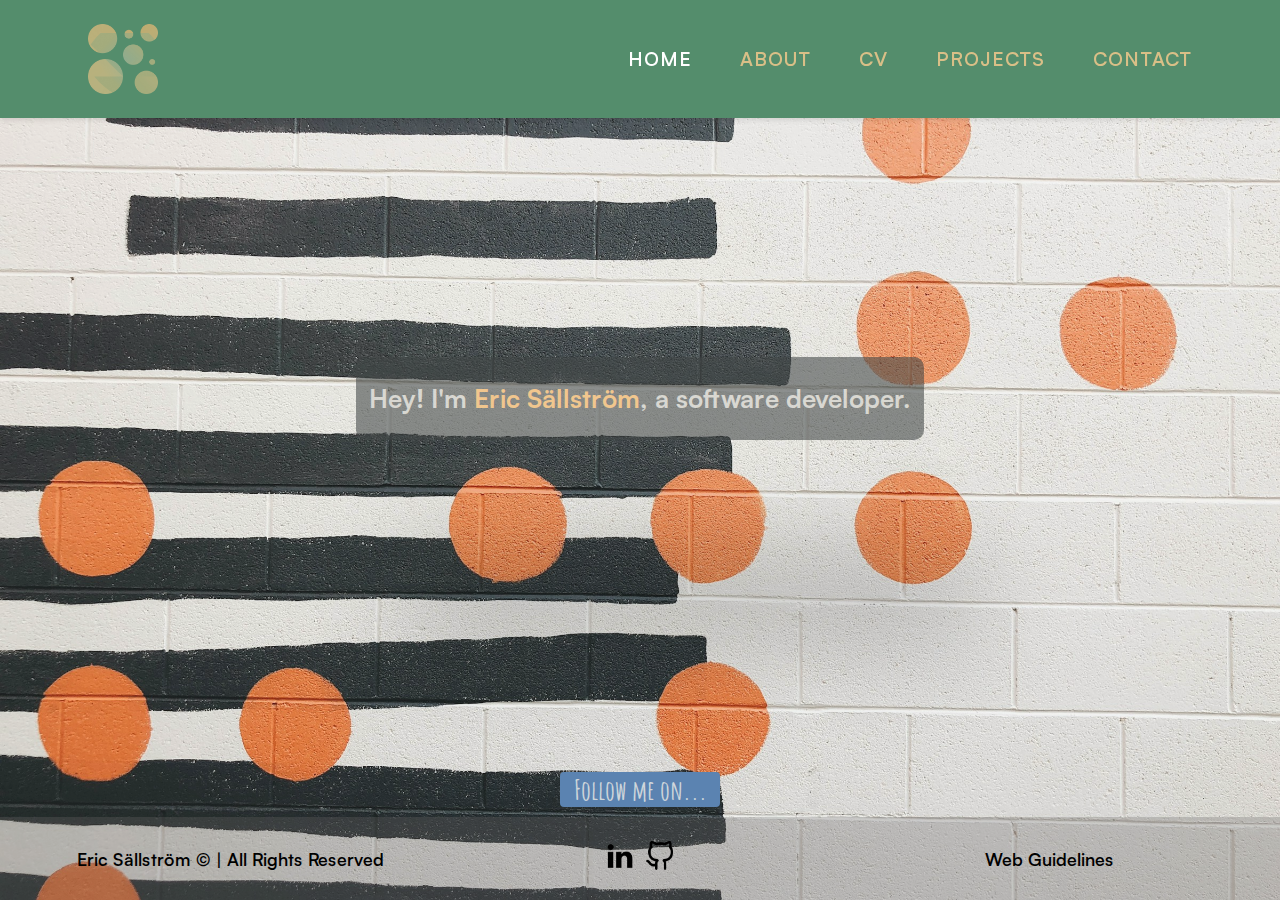
<file: index.html>
<!DOCTYPE html>
<html lang="en">
<head>
    <meta charset="UTF-8">
    <meta name="viewport" content="width=device-width, initial-scale=1.0">
    <link rel="preconnect" href="https://fonts.googleapis.com">
    <link rel="preconnect" href="https://fonts.gstatic.com" crossorigin>
    <link href="https://fonts.googleapis.com/css2?family=Roboto+Mono&display=swap" rel="stylesheet">    
    <link href="https://fonts.googleapis.com/css2?family=Montserrat:wght@500&display=swap" rel="stylesheet">
    <link href="https://fonts.googleapis.com/css2?family=Material+Icons" rel="stylesheet">
    <link rel="stylesheet" href="https://fonts.googleapis.com/css2?family=Material+Symbols+Outlined:opsz,wght,FILL,GRAD@24,400,0,0">
    <link href="https://fonts.googleapis.com/css2?family=Amatic+SC:wght@400;700&family=Nanum+Pen+Script&display=swap" rel="stylesheet">        
    <link rel="stylesheet" type="text/css" href="css/home-style.css">
    <link rel="stylesheet" type="text/css" href="css/header&footer-style.css">
    <title>Eric Sällström - Software Developer</title>   
</head>
<body>
    <div class="wrapper">
        <header>
            <nav id="nav-menu">        
                <ul class="navbar">
                    <li><a href="/index.html"><img class="logo" src="/images/LogoEric5.jpg" alt="Logo"></a></li>
                    <li class="nav-item hideOnMobile"><a class="menu-choice-open" href="/index.html">Home</a></li>
                    <li class="nav-item hideOnMobile"><a href="/about.html">About</a></li>
                    <li class="nav-item hideOnMobile"><a href="/cv.html">CV</a></li>
                    <li class="nav-item hideOnMobile"><a href="/projects.html">Projects</a></li>
                    <li class="nav-item hideOnMobile"><a href="/contact.html">Contact</a></li>
                    <li class="hideOnDesktop" onclick=showSideBar()><a href="#"><i class="material-icons">menu</i></a></li>                
                </ul>
                <ul class="sidebar">
                    <li onclick=closeSideBar()><a href="#"><i class="material-icons">close</i></a></li>                  
                    <li class="nav-item"><a class="menu-choice-open" href="/index.html">Home</a></li>
                    <li class="nav-item"><a href="/about.html">About</a></li>
                    <li class="nav-item"><a href="/cv.html">CV</a></li>
                    <li class="nav-item"><a href="/projects.html">Projects</a></li>
                    <li class="nav-item"><a href="/contact.html">Contact</a></li>
                </ul>
            </nav>
        </header>
    
        <main>            
            <section>
                <h1>Hey! I'm <span>Eric Sällström</span>, a software developer.</h1>                                             
            </section>                   
        </main>
    </div>

    <h2 class="social-media-text">Follow me on...<span class="material-symbols-outlined arrow">arrow_downward</span></h2>

    <footer>         
        <div class="name-copyright">
            <p>Eric Sällström © <span class="hideOnMobile">| All Rights Reserved</span></p>
        </div>  
        <div class="social-links">            
            <a href="https://www.linkedin.com/in/eric-s%C3%A4llstr%C3%B6m-aa58a9231/" target="_blank">
                <img class="social-link" src="icons/linkedin-icon.png" alt="LinkedIn link">
            </a>
            <a href="https://github.com/ericsallstrom" target="_blank">
                <img class="social-link" src="icons/github-icon.png" alt="GitHub link">
            </a>
        </div>                   
        <div class="web-guidelines">
            <a href="https://www.digg.se/webbriktlinjer/alla-webbriktlinjer" target="_blank">Web Guidelines</a>
        </div>             
    </footer>

    <script src="script.js"></script>
</body>
</html>
</file>
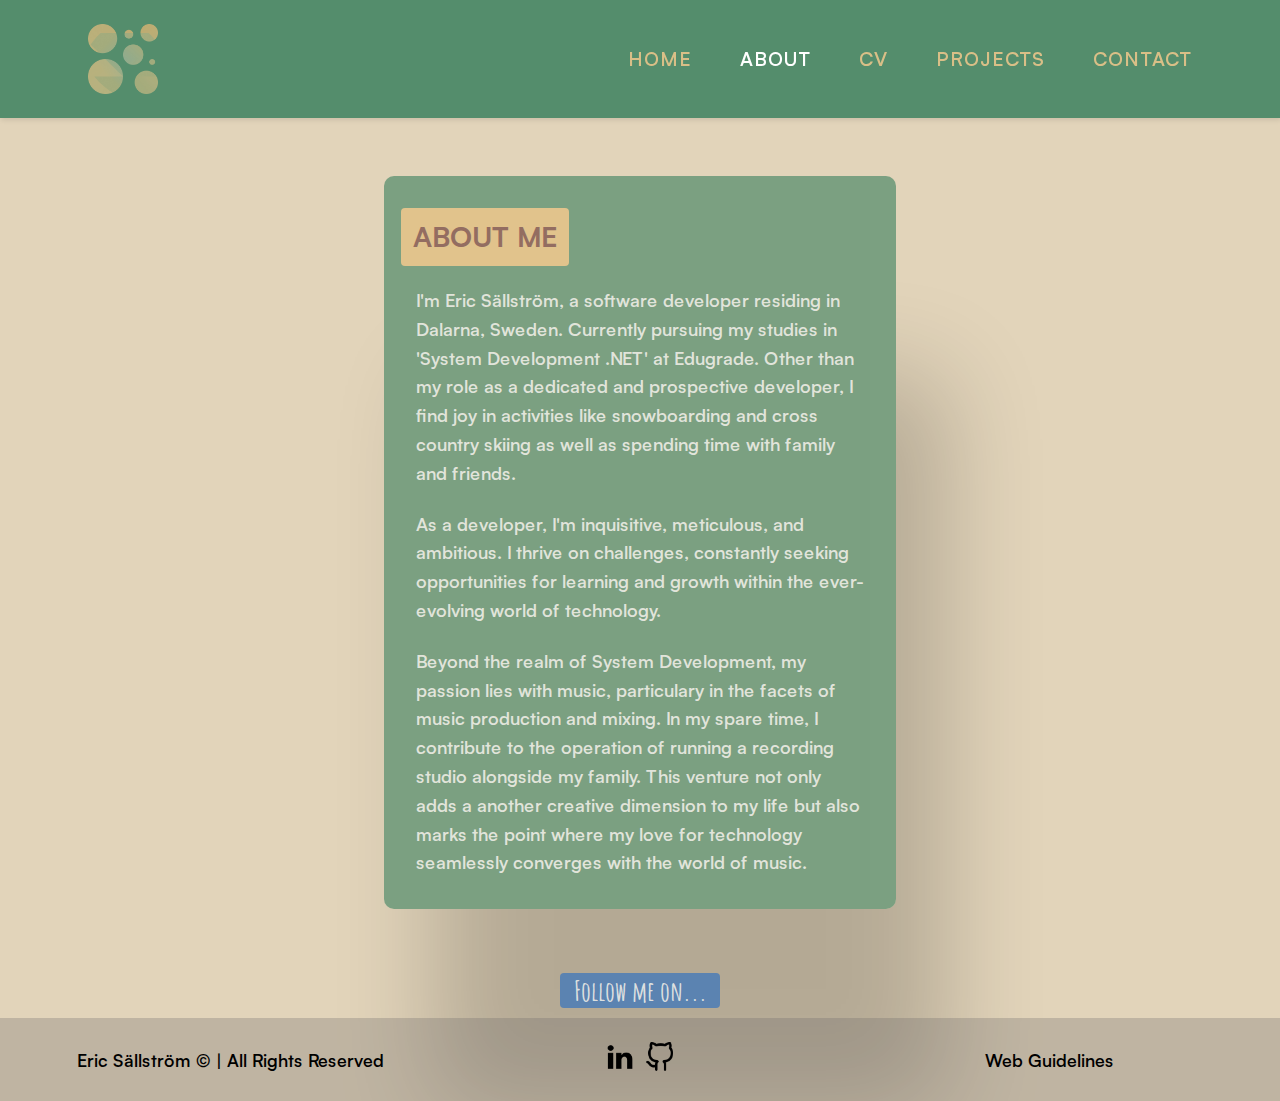
<file: about.html>
<!DOCTYPE html>
<html lang="en">
<head>
    <meta charset="UTF-8">
    <meta name="viewport" content="width=device-width, initial-scale=1.0">
    <link rel="preconnect" href="https://fonts.googleapis.com">
    <link rel="preconnect" href="https://fonts.gstatic.com" crossorigin>
    <link href="https://fonts.googleapis.com/css2?family=Roboto+Mono&display=swap" rel="stylesheet">    
    <link href="https://fonts.googleapis.com/css2?family=Montserrat:wght@500&display=swap" rel="stylesheet">
    <link href="https://fonts.googleapis.com/css2?family=Material+Icons" rel="stylesheet"> 
    <link rel="stylesheet" href="https://fonts.googleapis.com/css2?family=Material+Symbols+Outlined:opsz,wght,FILL,GRAD@24,400,0,0">   
    <link href="https://fonts.googleapis.com/css2?family=Amatic+SC:wght@400;700&family=Nanum+Pen+Script&display=swap" rel="stylesheet">        
    <link rel="stylesheet" type="text/css" href="css/about-style.css">
    <link rel="stylesheet" type="text/css" href="css/header&footer-style.css">
    <title>Eric Sällström - Software Developer</title>    
</head>
<body>
    <div class="wrapper">
        <header>
            <nav id="nav-menu">        
                <ul class="navbar">
                    <li><a href="/index.html"><img class="logo" src="/images/LogoEric5.jpg" alt="Logo"></a></li>
                    <li class="nav-item hideOnMobile"><a href="/index.html">Home</a></li>
                    <li class="nav-item hideOnMobile"><a class="menu-choice-open" href="/about.html">About</a></li>
                    <li class="nav-item hideOnMobile"><a href="/cv.html">CV</a></li>
                    <li class="nav-item hideOnMobile"><a href="/projects.html">Projects</a></li>
                    <li class="nav-item hideOnMobile"><a href="/contact.html">Contact</a></li>
                    <li class="hideOnDesktop" onclick=showSideBar()><a href="#"><i class="material-icons">menu</i></a></li>                
                </ul>
                <ul class="sidebar">
                    <li onclick=closeSideBar()><a href="#"><i class="material-icons">close</i></a></li>                  
                    <li class="nav-item"><a href="/index.html">Home</a></li>
                    <li class="nav-item"><a class="menu-choice-open" href="/about.html">About</a></li>
                    <li class="nav-item"><a href="/cv.html">CV</a></li>
                    <li class="nav-item"><a href="/projects.html">Projects</a></li>
                    <li class="nav-item"><a href="/contact.html">Contact</a></li>                    
                </ul>
            </nav>
        </header>
        
        <main>         
            <section class="about-section">            
                <h2 class="about-me-title">About me</h2>
                <p>             
                    I'm Eric Sällström, a software developer residing in Dalarna, Sweden. Currently pursuing my studies in
                    'System Development .NET' at Edugrade. Other than my role as a dedicated and prospective developer, I find joy 
                    in activities like snowboarding and cross country skiing as well as spending time with family and friends. 
                </p>  
                <br>           
                <p>
                    As a developer, I'm inquisitive, meticulous, and ambitious. I thrive on challenges, constantly 
                    seeking opportunities for learning and growth within the ever-evolving world of technology.
                </p>  
                <br>        
                <p>
                    Beyond the realm of System Development, my passion lies with music, particulary in the facets of music production and mixing. In 
                    my spare time, I contribute to the operation of running a recording studio alongside my family. This venture not only adds a another
                    creative dimension to my life but also marks the point where my love for technology seamlessly converges with the world of music.
                </p>
            </section>                        
        </main>
    </div>
  
    <h2 class="social-media-text">Follow me on...<span class="material-symbols-outlined arrow">arrow_downward</span></h2>

    <footer>         
        <div class="name-copyright">
            <p>Eric Sällström © <span class="hideOnMobile">| All Rights Reserved</span></p>
        </div>  
        <div class="social-links">            
            <a href="https://www.linkedin.com/in/eric-s%C3%A4llstr%C3%B6m-aa58a9231/" target="_blank">
                <img class="social-link" src="icons/linkedin-icon.png" alt="LinkedIn link">
            </a>
            <a href="https://github.com/ericsallstrom" target="_blank">
                <img class="social-link" src="icons/github-icon.png" alt="GitHub link">
            </a>
        </div>                   
        <div class="web-guidelines">
            <a href="https://www.digg.se/webbriktlinjer/alla-webbriktlinjer" target="_blank">Web Guidelines</a>
        </div>             
    </footer>

    <script src="script.js"></script>
</body>
</html>
</file>
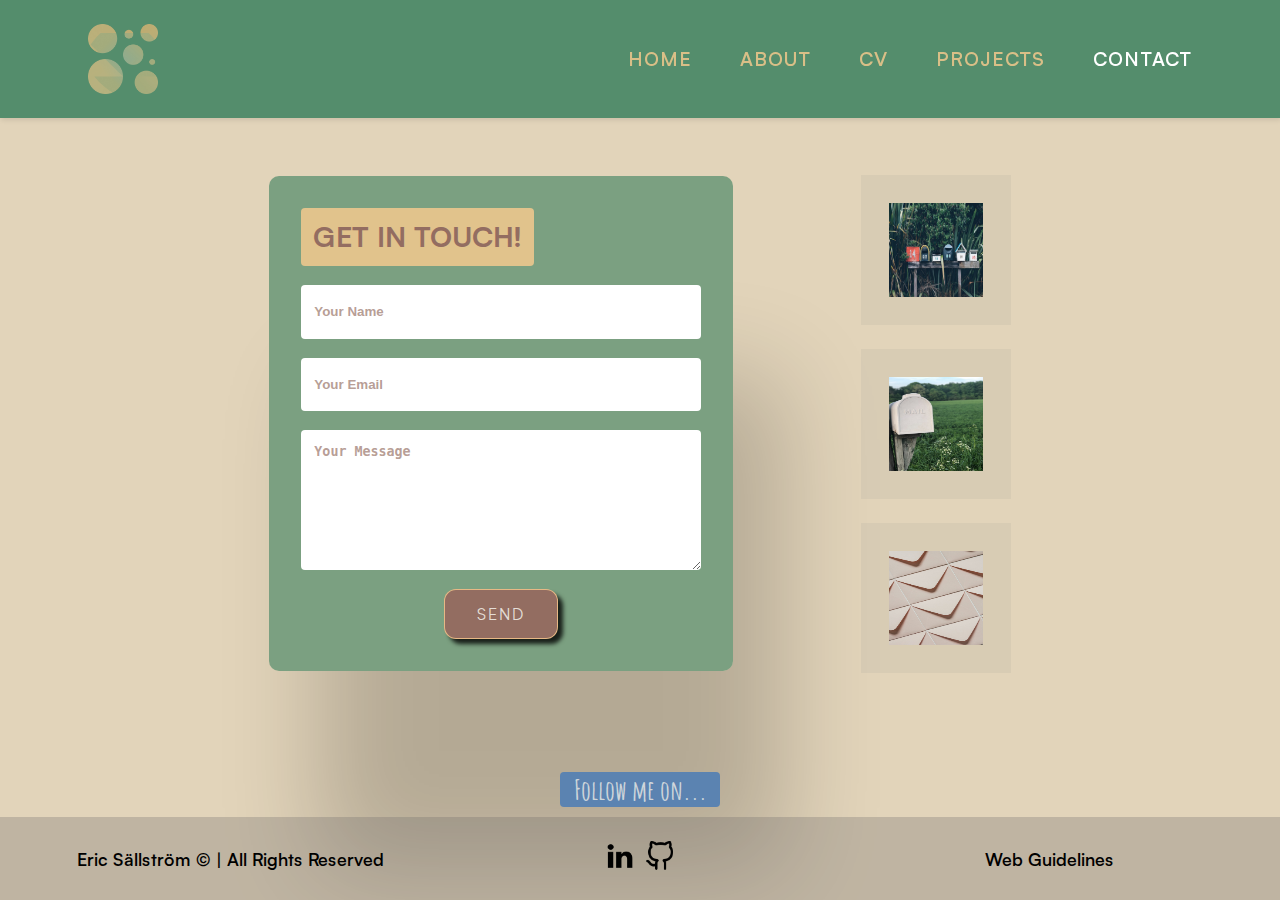
<file: contact.html>
<!DOCTYPE html>
<html lang="en">
<head>
    <meta charset="UTF-8">
    <meta name="viewport" content="width=device-width, initial-scale=1.0">
    <link rel="preconnect" href="https://fonts.googleapis.com">
    <link rel="preconnect" href="https://fonts.gstatic.com" crossorigin>
    <link href="https://fonts.googleapis.com/css2?family=Roboto+Mono&display=swap" rel="stylesheet">    
    <link href="https://fonts.googleapis.com/css2?family=Montserrat:wght@500&display=swap" rel="stylesheet">
    <link href="https://fonts.googleapis.com/css2?family=Material+Icons" rel="stylesheet">
    <link rel="stylesheet" href="https://fonts.googleapis.com/css2?family=Material+Symbols+Outlined:opsz,wght,FILL,GRAD@24,400,0,0">
    <link href="https://fonts.googleapis.com/css2?family=Amatic+SC:wght@400;700&family=Nanum+Pen+Script&display=swap" rel="stylesheet">        
    <link rel="stylesheet" type="text/css" href="css/contact-style.css">
    <link rel="stylesheet" type="text/css" href="css/header&footer-style.css">
    <title>Eric Sällström - Software Developer</title>   
</head>
<body>
    <div class="wrapper">
        <header>
            <nav id="nav-menu">        
                <ul class="navbar">
                    <li><a href="/index.html"><img class="logo" src="/images/LogoEric5.jpg" alt="Logo"></a></li>
                    <li class="nav-item hideOnMobile"><a href="/index.html">Home</a></li>
                    <li class="nav-item hideOnMobile"><a href="/about.html">About</a></li>
                    <li class="nav-item hideOnMobile"><a href="/cv.html">CV</a></li>
                    <li class="nav-item hideOnMobile"><a href="/projects.html">Projects</a></li>
                    <li class="nav-item hideOnMobile"><a class="menu-choice-open" href="/contact.html">Contact</a></li>
                    <li class="hideOnDesktop" onclick=showSideBar()><a href="#"><i class="material-icons">menu</i></a></li>                
                </ul>
                <ul class="sidebar">
                    <li onclick=closeSideBar()><a href="#"><i class="material-icons">close</i></a></li>                  
                    <li class="nav-item"><a href="/index.html">Home</a></li>
                    <li class="nav-item"><a href="/about.html">About</a></li>
                    <li class="nav-item"><a href="/cv.html">CV</a></li>
                    <li class="nav-item"><a href="/projects.html">Projects</a></li>
                    <li class="nav-item"><a class="menu-choice-open" href="/contact.html">Contact</a></li>
                </ul>
            </nav>
        </header>
    
        <main>   
            <section class="contact-container">
                <form action="" class="contact-left">
                    <div class="contact-title">
                        <h2>Get in touch!</h2>                            
                    </div>                                               
                        <input type="text" name="name" placeholder="Your Name" class="contact-inputs" required>
                        <input type="email" name="email" placeholder="Your Email" class="contact-inputs" required>                        
                        <textarea name="message" placeholder="Your Message" class="contact-inputs" required></textarea>
                        <button type="submit">Send</button>                        
                </form>                                        
                <div class="contact-right">
                        <img class="img-top" src="images/mailboxes.jpg" alt="Mailboxes">
                        <img class="img-mid rotated-img" src="images/mailbox.jpg" alt="Mailbox">
                        <img class="img-bot rotated-img" src="images/letters.jpg" alt="Letters">
                </div>                                                                                   
            </section>                                 
        </main>
    </div>

    <h2 class="social-media-text">Follow me on...<span class="material-symbols-outlined arrow">arrow_downward</span></h2>

    <footer>         
        <div class="name-copyright">
            <p>Eric Sällström © <span class="hideOnMobile">| All Rights Reserved</span></p>
        </div>  
        <div class="social-links">            
            <a href="https://www.linkedin.com/in/eric-s%C3%A4llstr%C3%B6m-aa58a9231/" target="_blank">
                <img class="social-link" src="icons/linkedin-icon.png" alt="LinkedIn link">
            </a>
            <a href="https://github.com/ericsallstrom" target="_blank">
                <img class="social-link" src="icons/github-icon.png" alt="GitHub link">
            </a>
        </div>                   
        <div class="web-guidelines">
            <a href="https://www.digg.se/webbriktlinjer/alla-webbriktlinjer" target="_blank">Web Guidelines</a>
        </div>             
    </footer>

    <script src="script.js"></script>
</body>
</html>
</file>
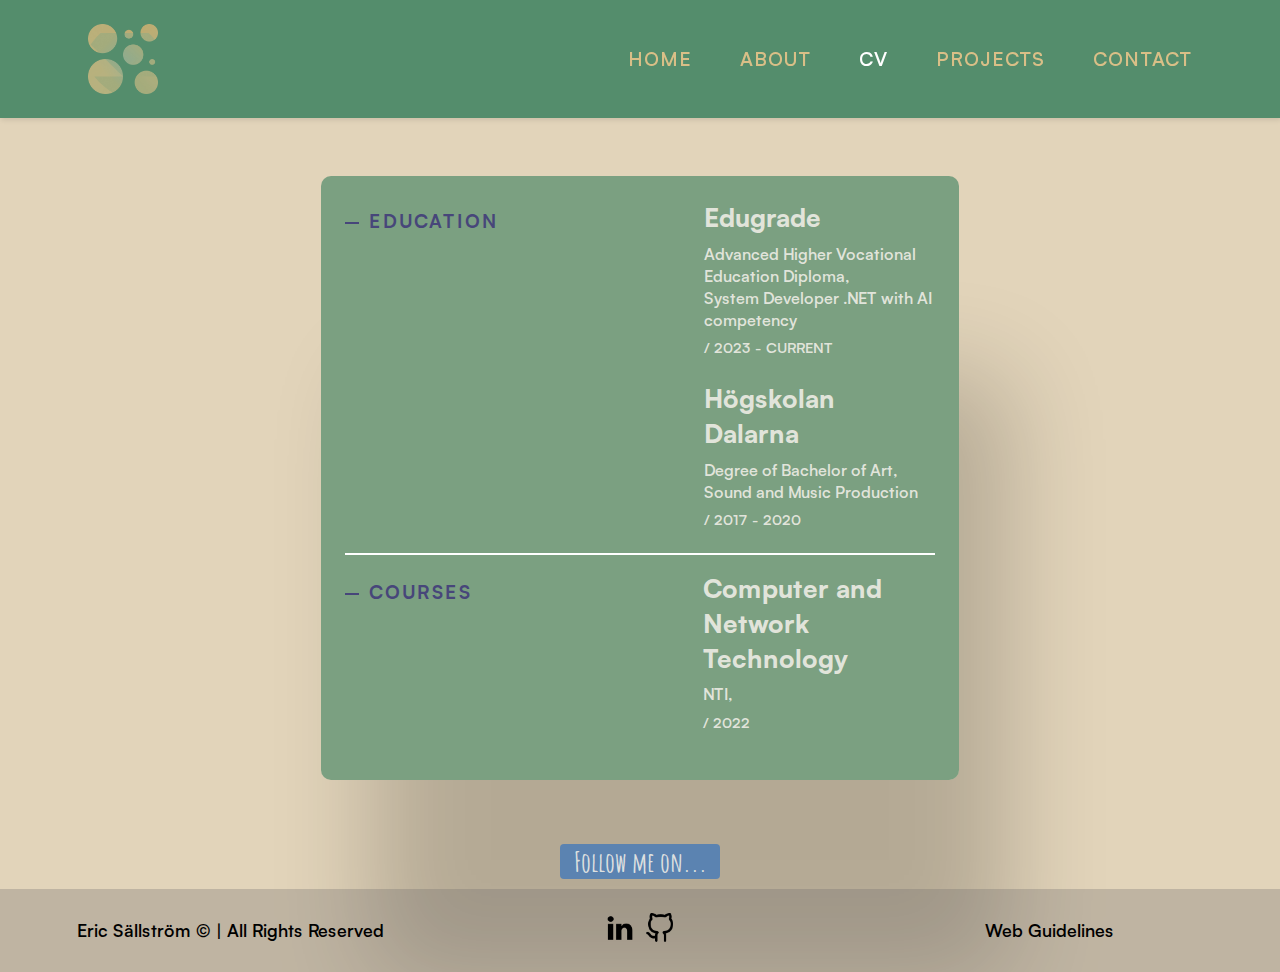
<file: cv.html>
<!DOCTYPE html>
<html lang="en">
<head>
    <meta charset="UTF-8">
    <meta name="viewport" content="width=device-width, initial-scale=1.0">
    <link rel="preconnect" href="https://fonts.googleapis.com">
    <link rel="preconnect" href="https://fonts.gstatic.com" crossorigin>
    <link href="https://fonts.googleapis.com/css2?family=Roboto+Mono&display=swap" rel="stylesheet">    
    <link href="https://fonts.googleapis.com/css2?family=Montserrat:wght@500&display=swap" rel="stylesheet">
    <link href="https://fonts.googleapis.com/css2?family=Material+Icons" rel="stylesheet"> 
    <link rel="stylesheet" href="https://fonts.googleapis.com/css2?family=Material+Symbols+Outlined:opsz,wght,FILL,GRAD@24,400,0,0">   
    <link href="https://fonts.googleapis.com/css2?family=Amatic+SC:wght@400;700&family=Nanum+Pen+Script&display=swap" rel="stylesheet">        
    <link rel="stylesheet" type="text/css" href="css/cv-style.css">
    <link rel="stylesheet" type="text/css" href="css/header&footer-style.css">
    <title>Eric Sällström - Software Developer</title>    
</head>
<body>
    <div class="wrapper">
        <header>
            <nav id="nav-menu">        
                <ul class="navbar">
                    <li><a href="/index.html"><img class="logo" src="/images/LogoEric5.jpg" alt="Logo"></a></li>
                    <li class="nav-item hideOnMobile"><a href="/index.html">Home</a></li>
                    <li class="nav-item hideOnMobile"><a href="/about.html">About</a></li>
                    <li class="nav-item hideOnMobile"><a class="menu-choice-open" href="/cv.html">CV</a></li>
                    <li class="nav-item hideOnMobile"><a href="/projects.html">Projects</a></li>
                    <li class="nav-item hideOnMobile"><a href="/contact.html">Contact</a></li>
                    <li class="hideOnDesktop" onclick=showSideBar()><a href="#"><i class="material-icons">menu</i></a></li>                
                </ul>
                <ul class="sidebar">
                    <li onclick=closeSideBar()><a href="#"><i class="material-icons">close</i></a></li>                  
                    <li class="nav-item"><a href="/index.html">Home</a></li>
                    <li class="nav-item"><a href="/about.html">About</a></li>
                    <li class="nav-item"><a class="menu-choice-open" href="/cv.html">CV</a></li>
                    <li class="nav-item"><a href="/projects.html">Projects</a></li>
                    <li class="nav-item"><a href="/contact.html">Contact</a></li>                    
                </ul>
            </nav>
        </header>
        
        <main>
            <section id="section">        
                <section class="cv-section edu">
                    <div class="title-container">
                        <hr class="hyphen">           
                        <h3>Education</h3>
                    </div>
                    <div class="content-container">
                        <div class="content">
                            <h2>Edugrade</h2>
                            <p>Advanced Higher Vocational Education Diploma,<br> System Developer .NET with AI competency</p>                    
                            <p class="year">/ 2023 - CURRENT</p>
                        </div>
                        <div class="content">
                            <h2>Högskolan Dalarna</h2>
                            <p>Degree of Bachelor of Art,<br> Sound and Music Production</p>                    
                            <p class="year">/ 2017 - 2020</p>
                        </div>                   
                    </div>                                                 
                </section>
                <hr>
                <section class="cv-section course">
                    <div class="title-container">
                        <hr class="hyphen">           
                        <h3>Courses<span class="invisible">ss</span></h3>
                    </div>
                    <div class="content-container">
                        <div class="content">
                            <h2>Computer and Network Technology</h2>
                            <p>NTI,<br></p>                    
                            <p class="year">/ 2022</p>
                        </div>                  
                    </div>        
                </section>       
            </section>                             
        </main>
    </div>
  
    <h2 class="social-media-text">Follow me on...<span class="material-symbols-outlined arrow">arrow_downward</span></h2>

    <footer>         
        <div class="name-copyright">
            <p>Eric Sällström © <span class="hideOnMobile">| All Rights Reserved</span></p>
        </div>  
        <div class="social-links">            
            <a href="https://www.linkedin.com/in/eric-s%C3%A4llstr%C3%B6m-aa58a9231/" target="_blank">
                <img class="social-link" src="icons/linkedin-icon.png" alt="LinkedIn link">
            </a>
            <a href="https://github.com/ericsallstrom" target="_blank">
                <img class="social-link" src="icons/github-icon.png" alt="GitHub link">
            </a>
        </div>                   
        <div class="web-guidelines">
            <a href="https://www.digg.se/webbriktlinjer/alla-webbriktlinjer" target="_blank">Web Guidelines</a>
        </div>             
    </footer>

    <script src="script.js"></script>
</body>
</html>
</file>
<file: css/home-style.css>
@font-face {
    font-family: 'Satoshi-Variable';
    src: url('/fonts/Satoshi/Satoshi-Variable.woff2') format('woff2'),
         url('/fonts/Satoshi/Satoshi-Variable.woff') format('woff'),
         url('/fonts/Satoshi/Satoshi-Variable.ttf') format('truetype');
         font-weight: 300 900;
         font-display: swap;
         font-style: normal;
  }

  html {
    background: url(../images/katie-mcnabb-8AJuvX4hzws-unsplash.jpg) no-repeat center fixed;
    background-size: cover;    
  }

* {
    padding: 0;
    margin: 0;  
    box-sizing: border-box;     
}

/* Gäller för alla skärmstorlekar*/
body {  
    display: flex;
    flex-direction: column;    
    min-height: 100vh;          
    font-family: 'Satoshi-Variable', 'Roboto Mono', sans-serif;
    font-weight: 600;
    background-color: #c6beac1b;    
    color: rgba(240, 238, 231, 0.784);     
}

.wrapper {
    flex: 1;
}

main {
    padding-top: 16em;
    flex: 1;    
    display: flex;
    flex-direction: column;
    justify-content: center;
    align-items: center;
    min-height: 60vh;       
}

section {        
    margin: 0 4em;    
    /* background-color: #548d6cb9;       */
    background-color: #42464694;
    box-shadow: 50px 200px 100px rgba(0, 0, 0, 0.2);
    border-radius: 10px;       
    padding: 1.5em 0.8em;                    
}

section h1 span {
    color: rgba(252, 205, 143, 0.928);  
}

@media screen and (min-width: 768px) {
    h1 {
        font-size: 1.6em;
    }
}
</file>
<file: css/header&footer-style.css>
#nav-menu {
    position: fixed;
    top: 0;
    left: 0;
    width: 100%;
    z-index: 99;
    background-color: #548d6c;            
    box-shadow: 1px 2px 5px rgba(0, 0, 0, 0.1);    
    padding: 1.5em 5%;
}

.navbar {
    width: 100%;
    display: flex;
    justify-content: flex-end;  
    align-items: center;      
    list-style-type: none;     
}

.navbar, .sidebar {
    width: 100%;
    list-style-type: none;
    display: flex;
    align-items: center;
}

.logo {
    width: 70px;
    height: auto;
}

.navbar li {     
    margin: 0 1.5em;
}

.navbar a, .sidebar a {    
    text-decoration: none;
    text-transform: uppercase;
    display: flex;
    align-items: center;
    font-size: 1.2em;
    letter-spacing: 1px;
    color: rgba(252, 205, 143, 0.791);   
}

.nav-item .menu-choice-open {
    color: rgb(255, 255, 255);    
}

.navbar .nav-item:hover {
    border-bottom: 2px solid #936d61; 
}

.navbar li:first-child {
    margin-right: auto;
}

.material-icons {
    font-size: 36px;
    transition: color 0.3s ease-in-out, transform 0.3s ease-in-out;  
}

.material-icons:hover {
    transform: scale(1.1);
    color: rgba(252, 205, 143, 0.935);        
}

.sidebar {
    position: fixed;
    top: 0;
    right: 0;
    height: 100vh;
    width: 250px;
    z-index: 10;
    background-color: #548d6ca5;
    backdrop-filter: blur(6px);
    box-shadow: -5px 0 12px rgba(0, 0, 0, 0.1);
    display: none;
    flex-direction: column;
    align-items: flex-start;
    justify-content: flex-start;        
}

.sidebar .material-icons {
    padding: 0.5em 0 0 0.5em;     
}

.sidebar li {   
    width: 100%;     
}

.sidebar .nav-item {    
    padding: 0.5em 1.5em;
    transition: background-color 0.3s ease-in-out;    
}

.sidebar li:first-child {
    margin-bottom: 45px;
}

.sidebar a {
    width: 100%;    
}

.sidebar .nav-item:hover {  
    background-color: #936d61c7;
}

.sidebar .nav-item:not(:hover) {    
    filter: blur(0.3px);
}

.social-media-text {
    font-family: 'Amatic SC', sans-serif;   
    font-size: 1.7em; 
    background-color: #5b83b1FF;    
    padding: 0 0.5em;
    border-radius: 4px;    
    margin: auto;
    margin-bottom: 10px;
    max-width: 6em;
    text-align: center;
    transition: padding 0.3s ease-in-out;
}

.arrow {
    display: none;
}

.social-media-text:hover {
    background-color: rgb(113, 163, 220);
    padding: 0.1em 0.5em 0;    

    .material-symbols-outlined {
        display: block;
    }
}

footer {   
    text-align: center; 
    /* background-color: #548d6c42; */
    background-color: #6d69694b;
    padding: 1.5em 0; 
    display: flex;            
    align-items: center;
    justify-content: space-between;
    box-shadow: -1px -2px -5px rgba(0, 0, 0, 0.1);
}

.name-copyright { 
    width: 36%;           
}

footer p, footer a {
    text-decoration: none;
    color: black;
    font-size: 1.1em;
}

.social-links {
    display: flex;        
}

.social-link {        
    width: 30px;
    margin: 0 5px;                  
}

footer a:hover {        
    filter: invert(1);
}

.web-guidelines {
    width: 36%;    
}

@media screen and (max-width: 768px) {
    .hideOnMobile {
        display: none;        
    }
}

@media screen and (min-width: 769px) {
    .hideOnDesktop {
        display: none;
    }   
}

@media screen and (max-width: 400px) {
    .sidebar {
        width: 100%;
    }

    .sidebar .logo {
        opacity: 1;
    }

    footer p, footer a {
        font-size: 0.8em;
    }
}
</file>
<file: css/about-style.css>
@font-face {
    font-family: 'Satoshi-Variable';
    src: url('/fonts/Satoshi/Satoshi-Variable.woff2') format('woff2'),
         url('/fonts/Satoshi/Satoshi-Variable.woff') format('woff'),
         url('/fonts/Satoshi/Satoshi-Variable.ttf') format('truetype');
         font-weight: 300 900;
         font-display: swap;
         font-style: normal;
  }

* {
    padding: 0;
    margin: 0;  
    box-sizing: border-box;      
}

/* Gäller för alla skärmstorlekar*/
body {                
    display: flex;
    flex-direction: column;
    min-height: 100vh;          
    font-family: 'Satoshi-Variable', 'Roboto Mono', sans-serif;
    font-weight: 600;
    background-color: #e2d4ba; 
    color: rgba(240, 238, 231, 0.897);   
}

.wrapper {
    flex: 1;            
}

main {
    padding-top: 7em;            
    flex: 1;
    display: flex;
    flex-direction: column;
    align-items: center;
    flex-wrap: wrap;     
}

.about-section {     
    margin: 4em 1em;            
    width: 40vw;
    background-color: #548d6cb9;      
    box-shadow: 50px 200px 100px rgba(0, 0, 0, 0.2);
    border-radius: 10px;       
    padding: 2em;
}

.about-me-title {
    text-transform: uppercase;
    font-size: 28px;
    background-color: rgba(252, 205, 143, 0.791);  
    color: #936d61;  
    display: inline-block;    
    padding: 10px 12px 10px 12px;
    border-radius: 4px;  
    margin: 0 0 20px -15px;       
}

.about-section p {
    font-size: 18px;
    line-height: 1.6em;
}

@media screen and (max-width: 1024px) {
    .about-section {
        width: 80vw;        
    }
}

@media screen and (max-width: 600px) {
    .about-section {
        margin: 2em 0;        
    }

    .about-me-title {
        font-size: 24px;
    }
}
</file>
<file: css/contact-style.css>
@font-face {
    font-family: 'Satoshi-Variable';
    src: url('/fonts/Satoshi/Satoshi-Variable.woff2') format('woff2'),
         url('/fonts/Satoshi/Satoshi-Variable.woff') format('woff'),
         url('/fonts/Satoshi/Satoshi-Variable.ttf') format('truetype');
         font-weight: 300 900;
         font-display: swap;
         font-style: normal;
  }

* {
    padding: 0;
    margin: 0;  
    box-sizing: border-box;     
}

/* Gäller för alla skärmstorlekar*/
body {  
    display: flex;
    flex-direction: column;      
    min-height: 100vh;          
    font-family: 'Satoshi-Variable', 'Roboto Mono', sans-serif;
    font-weight: 600;
    /* background-color: #c6beac1b;     */
    background-color: #e2d4ba;    
    color: rgba(240, 238, 231, 0.784);     
}

.wrapper {
    flex: 1;
}

main {
    padding-top: 7em;
    flex: 1;    
    display: flex;
    justify-content: center;
    align-items: center;    
}

.contact-container {       
    display: flex;          
    justify-content: space-evenly;    
    align-items: center;
    gap: 8em;      
}

.contact-left {
    display: flex;
    flex-direction: column;
    align-items: flex-start;               
    gap: 1.2em;            
    background-color: #548d6cb9;      
    box-shadow: 50px 200px 100px rgba(0, 0, 0, 0.2);
    border-radius: 10px;       
    padding: 2em;
    margin: 4em 0;    
}

.contact-title h2 {
    text-transform: uppercase;
    font-size: 28px;    
    background-color: rgba(252, 205, 143, 0.791);  
    color: #936d61;
    padding: 10px 12px 10px 12px;
    border-radius: 4px;        
}

.contact-inputs {    
    width: 30em;  
    height: 4em;
    border: none;
    outline: none;  
    border-radius: 4px;
    font-weight: 600;
    color: #936d61;
    padding-left: 1em;  
}

.contact-left textarea {    
    height: 10.5em;
    padding-top: 1em;        
}

.contact-inputs:focus {
    border: 2px solid #936d61;
}

.contact-inputs::placeholder {
    color: #936d61ad;
}

.contact-left button {
    text-transform: uppercase;
    cursor: pointer;
    display: flex;        
    padding: 0.8em 2em;
    align-items: center;
    font-size: 1em;    
    letter-spacing: 1.2px;
    border-radius: 12px;
    border: 1.5px solid rgba(252, 205, 143, 0.791);
    box-shadow: 5px 5px 4px rgba(0, 0, 0, 0.8);
    margin: auto;    
    background-color: #936d61;
    color: rgba(240, 238, 231, 0.897);
    font-family: 'Satoshi-Variable', 'Roboto Mono', sans-serif;
    transition: background-color 0.3s ease-in-out;
    transition: opacity 0.3s;
}

.contact-left button:hover {        
    background-color: rgba(32, 73, 94, 0.616);
} 

.contact-left button:active {
    opacity: 0.7;
}

.contact-right {
    display: flex;
    justify-content: space-between;
    align-items: center;
    flex-direction: column;     
    gap: 1.5em;         
    margin: 0;
}

.contact-right img {
    width: 150px;
    height: 150px; 
    border: 28px solid #c6beac5e;
}

@media screen and (max-width: 768px) {
    .contact-container {
        flex-direction: column;
        gap: 0;         
    }

    .contact-inputs {
        width: 80vw;
    }

    .contact-left {
        padding: 1.3em;
        margin: 2em 0 0 0;
    }

    .contact-left button {
        padding: 0.5em 1em;
    }

    .contact-right {
        flex-direction: row;                
        margin: 2em 0;
    }

    .contact-right img {
        width: 60px;
        height: 60px;
        border: 8px solid #c6beac5e;
    }
}

@media screen and (max-height: 670px) {
    .contact-container {
        margin: 1.2em 0;
    }

    .contact-left {
        margin-top: 1em;
    }

    .contact-right {
        margin: 0.6em;
    }
}
</file>
<file: css/cv-style.css>
@font-face {
    font-family: 'Satoshi-Variable';
    src: url('/fonts/Satoshi/Satoshi-Variable.woff2') format('woff2'),
         url('/fonts/Satoshi/Satoshi-Variable.woff') format('woff'),
         url('/fonts/Satoshi/Satoshi-Variable.ttf') format('truetype');
         font-weight: 300 900;
         font-display: swap;
         font-style: normal;
  }

* {
    padding: 0;
    margin: 0;  
    box-sizing: border-box;     
}

/* Gäller för alla skärmstorlekar*/
body {  
    display: flex;
    flex-direction: column;      
    min-height: 100vh;
    font-family: 'Satoshi-Variable', 'Roboto Mono', sans-serif;
    font-weight: 600;
    background-color: #e2d4ba;    
    color: rgba(240, 238, 231, 0.897);         
}

.wrapper {
    flex: 1;
}

main {    
    padding-top: 7em;
    flex: 1;                     
    display: flex;    
    flex-direction: column;
    align-items: center;       
}

#section {       
    margin: 4em 1em 4em;    
    background-color: #548d6cb9;      
    box-shadow: 50px 200px 100px rgba(0, 0, 0, 0.2);
    border-radius: 10px;       
    padding: 1.5em;     
}

.cv-section {    
    display: flex;              
    align-items: flex-start;            
    gap: 16vw;           
}

.title-container {            
    display: flex;
    align-items: center;
    gap: 20px;
    margin-top: 8px;
    color: #47467a;          
}

.hyphen {
    border: 1px solid #47467a;
    width: 14px;
    margin: 5px -10px 0 0;    
}

.title-container h3 {
    text-transform: uppercase;
    letter-spacing: 2px;
}

.content {                    
    margin-bottom: 1.5em;
    width: 18vw;         
}

.content h2 {
    font-size: 1.6em; 
    font-weight: 800;
    margin-bottom: 0.3em;   
}

.invisible {
    opacity: 0;
}

.year {
    font-size: 0.9em;
    margin-top: 0.5em;
}

hr {
    width: 100%;
    border: 1px solid #ffffff;
    margin: 0 0 1em 0;    
}

@media screen and (max-width: 1024px) {
    .cv-section {
        flex-direction: column;               
        gap: 0;
    }

    .cv-section p, .cv-section h2 {
        width: 80vw;
    }

    .cv-section h2 {
        line-height: 1.1em;
    }

    .title-container {
        margin-bottom: 1em;
    }

    #section {
        width: 62vw;
    }

    .content:first-child {
        margin-top: 0;
    }
}

@media screen and (max-width: 768px) {
    .cv-section p, .cv-section h2 {
        width: 60vw;
    }

    #section {
        width: 80vw;  
        margin: 2em 0;      
    }
}
</file>
